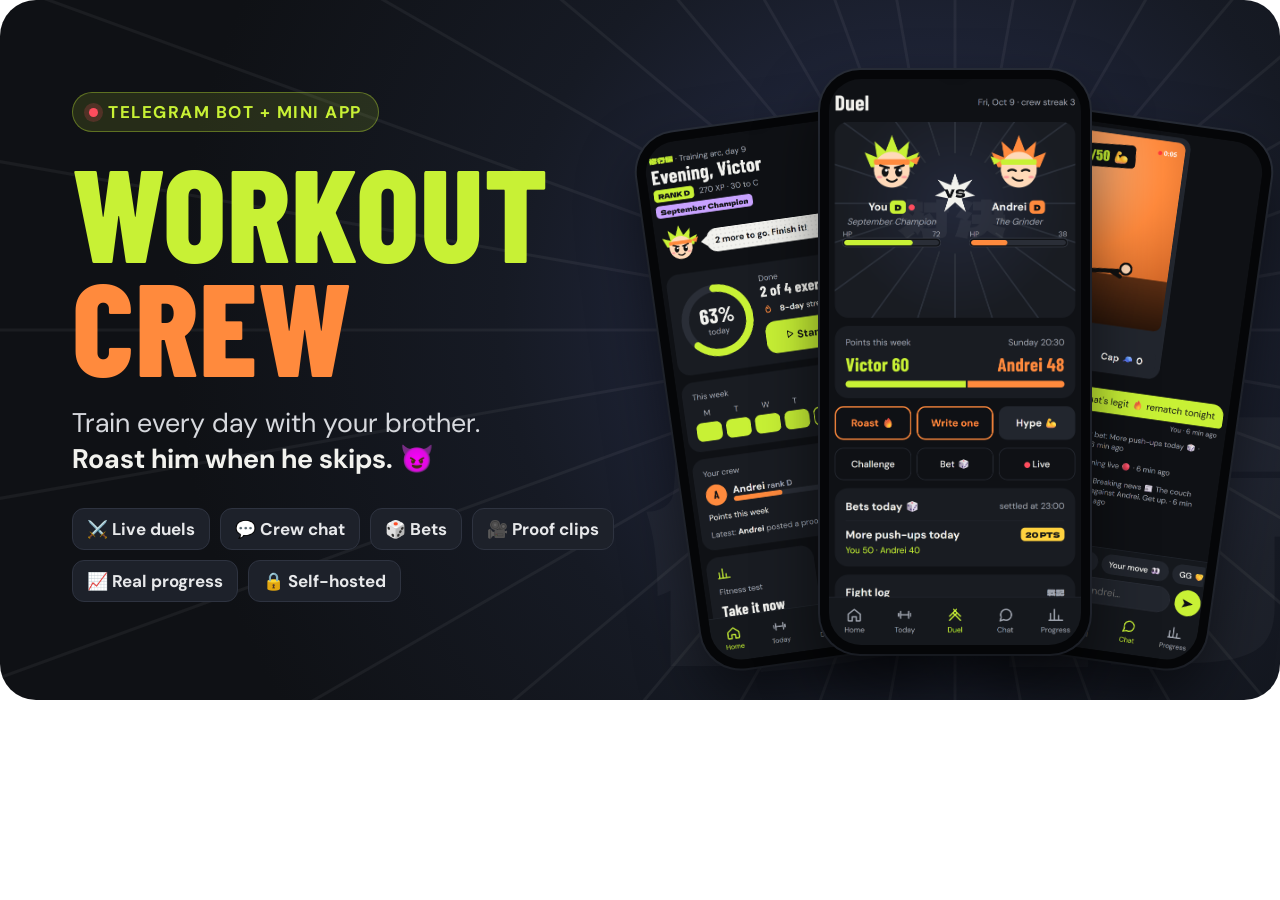
<file: docs/assets/src/hero.html>
<!doctype html>
<!-- README hero banner. Rendered to docs/assets/hero.png by scripts/readme_images.mjs -->
<html lang="en">
<head>
<meta charset="utf-8">
<link href="https://fonts.googleapis.com/css2?family=Barlow+Condensed:wght@700;800&family=DM+Sans:wght@500;700&family=Dela+Gothic+One&display=swap" rel="stylesheet">
<style>
  html, body { margin: 0; background: transparent; }
  body { position: relative; width: 1280px; height: 700px; overflow: hidden; }
  .card { position: absolute; inset: 0; border-radius: 36px; overflow: hidden;
    background: radial-gradient(circle at 72% 45%, #2A3150 0%, #161A24 42%, #0F1115 75%); }
  .lines { position: absolute; left: 0; top: 0; width: 1280px; height: 700px; }
  .kanji { position: absolute; right: -10px; bottom: -60px; font: 330px 'Dela Gothic One'; color: rgba(255,255,255,.035); letter-spacing: -10px; }
  .left { position: absolute; left: 72px; top: 92px; width: 560px; color: #F2F2EE; font-family: 'DM Sans', sans-serif; }
  .pill { display: inline-flex; gap: 10px; align-items: center; background: rgba(200,241,53,.12); color: #C8F135; border: 1px solid rgba(200,241,53,.35);
    padding: 8px 16px; border-radius: 999px; font-weight: 700; font-size: 17px; letter-spacing: 1.5px; }
  .dot { width: 9px; height: 9px; border-radius: 50%; background: #FF4D5E; box-shadow: 0 0 0 5px rgba(255,77,94,.2); }
  h1 { margin: 22px 0 0; font: 800 132px/0.86 'Barlow Condensed', sans-serif; letter-spacing: 1px; text-transform: uppercase; }
  h1 .me { color: #C8F135; } h1 .them { color: #FF8A3D; }
  .tag { margin-top: 24px; font-size: 27px; line-height: 1.35; color: #D6D8DD; }
  .tag b { color: #F2F2EE; }
  .chips { margin-top: 30px; display: flex; flex-wrap: wrap; gap: 10px; }
  .chip { background: #1D212A; border: 1px solid #2E3340; border-radius: 12px; padding: 9px 14px; font-weight: 700; font-size: 17px; color: #E7E8EA; }
  .phone { position: absolute; width: 250px; height: 541px; border-radius: 40px; background: #050608; padding: 9px; box-sizing: border-box;
    box-shadow: 0 30px 60px rgba(0,0,0,.55), 0 0 0 2px #2A2F3A; }
  .phone img { width: 100%; height: 100%; border-radius: 32px; display: block; object-fit: cover; object-position: top; }
  .p1 { left: 668px; top: 118px; transform: rotate(-8deg); }
  .p2 { left: 820px; top: 70px; width: 270px; height: 584px; z-index: 2; }
  .p3 { left: 990px; top: 118px; transform: rotate(8deg); }
  .burst { position: absolute; left: 905px; top: 610px; z-index: 3; }
</style>
</head>
<body>
<div class="card">
  <svg class="lines" viewBox="0 0 1280 700" aria-hidden="true"><g transform="translate(955 330)" stroke="rgba(255,255,255,.05)" stroke-width="3" id="rays"></g></svg>
  <div class="kanji">修行</div>
  <div class="left">
    <span class="pill"><span class="dot"></span>TELEGRAM BOT + MINI APP</span>
    <h1><span class="me">Workout</span><br><span class="them">Crew</span></h1>
    <div class="tag">Train every day with your brother.<br><b>Roast him when he skips.</b> 😈</div>
    <div class="chips">
      <span class="chip">⚔️ Live duels</span><span class="chip">💬 Crew chat</span><span class="chip">🎲 Bets</span>
      <span class="chip">🎥 Proof clips</span><span class="chip">📈 Real progress</span><span class="chip">🔒 Self-hosted</span>
    </div>
  </div>
  <div class="phone p1"><img src="../app/home.png" alt=""></div>
  <div class="phone p2"><img src="../app/duel.png" alt=""></div>
  <div class="phone p3"><img src="../app/chat.png" alt=""></div>
</div>
<script>
  var g = document.getElementById('rays'), s = '';
  for (var i = 0; i < 36; i++) s += '<line x1="140" y1="0" x2="1400" y2="0" transform="rotate(' + i * 10 + ')"/>';
  g.innerHTML = s;
</script>
</body>
</html>
</file>
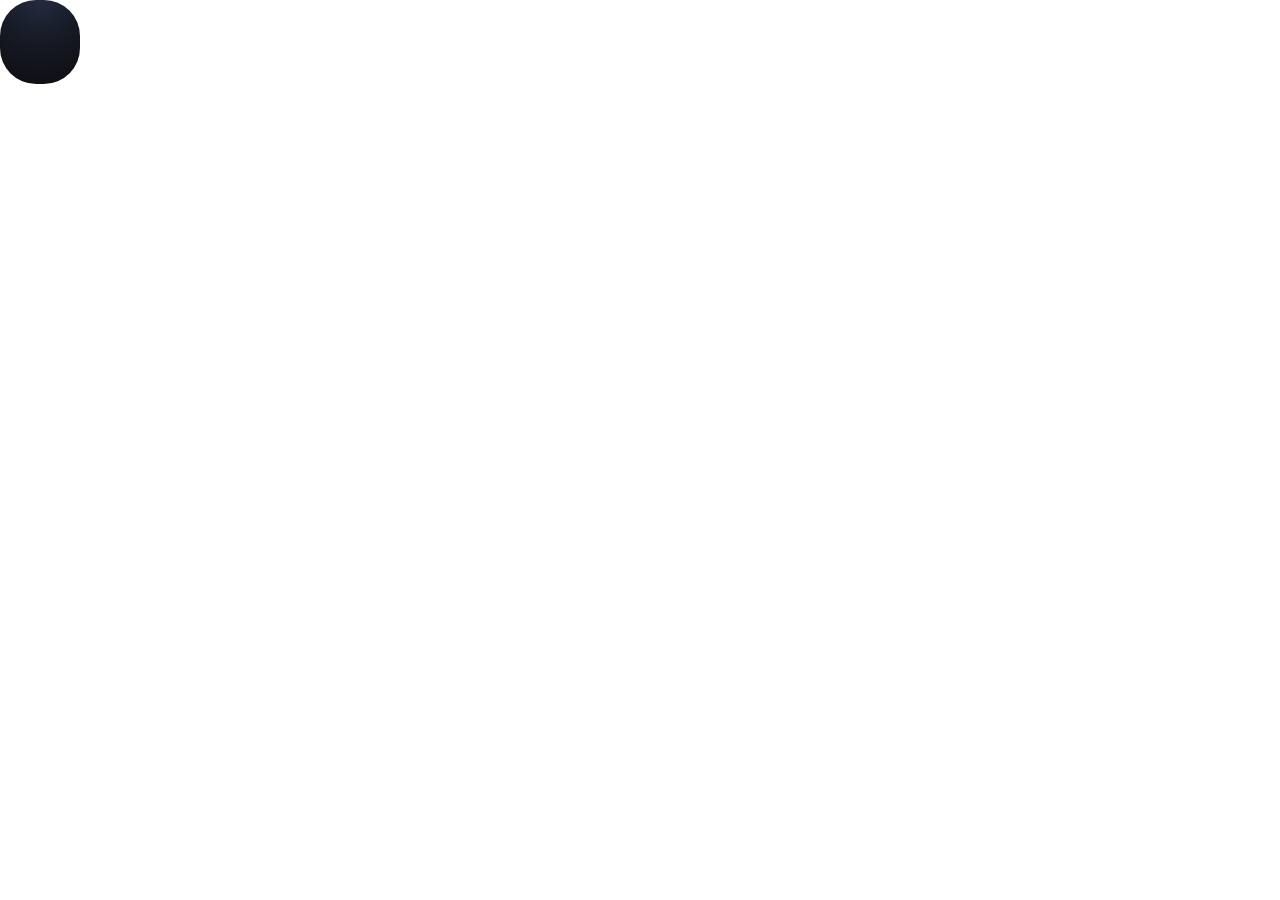
<file: docs/assets/src/strip.html>
<!doctype html>
<!-- A row of phone screenshots with captions, for the README.
     strip.html?s=today,player,live&t=Title|Title|Title&d=Sub|Sub|Sub
     Rendered by scripts/readme_images.mjs -->
<html lang="en">
<head>
<meta charset="utf-8">
<link href="https://fonts.googleapis.com/css2?family=Barlow+Condensed:wght@700&family=DM+Sans:wght@500;700&display=swap" rel="stylesheet">
<style>
  html, body { margin: 0; background: transparent; }
  .card { margin: 0; padding: 44px 40px 40px; border-radius: 36px; display: flex; gap: 36px; justify-content: center;
    background: radial-gradient(circle at 50% 0%, #252B40 0%, #161A24 45%, #0F1115 85%); width: max-content; }
  figure { margin: 0; width: 300px; display: flex; flex-direction: column; align-items: center; gap: 18px; font-family: 'DM Sans', sans-serif; }
  .phone { width: 300px; height: 649px; border-radius: 44px; background: #050608; padding: 10px; box-sizing: border-box;
    box-shadow: 0 24px 50px rgba(0,0,0,.5), 0 0 0 2px #2A2F3A; }
  .phone img { width: 100%; height: 100%; border-radius: 35px; display: block; object-fit: cover; object-position: top; }
  figcaption { text-align: center; }
  figcaption b { display: block; font: 700 34px 'Barlow Condensed', sans-serif; color: #F2F2EE; letter-spacing: .5px; }
  figcaption span { display: block; margin-top: 6px; color: #A3A8B3; font-size: 18px; line-height: 1.35; }
  figcaption b i { font-style: normal; color: #C8F135; }
</style>
</head>
<body>
<div class="card" id="card"></div>
<script>
  var q = new URLSearchParams(location.search);
  var shots = q.get('s').split(','), titles = q.get('t').split('|'), subs = q.get('d').split('|');
  document.getElementById('card').innerHTML = shots.map(function (s, i) {
    return '<figure><div class="phone"><img src="../app/' + s + '.png" alt=""></div><figcaption><b>' + titles[i] + '</b><span>' + subs[i] + '</span></figcaption></figure>';
  }).join('');
</script>
</body>
</html>
</file>
